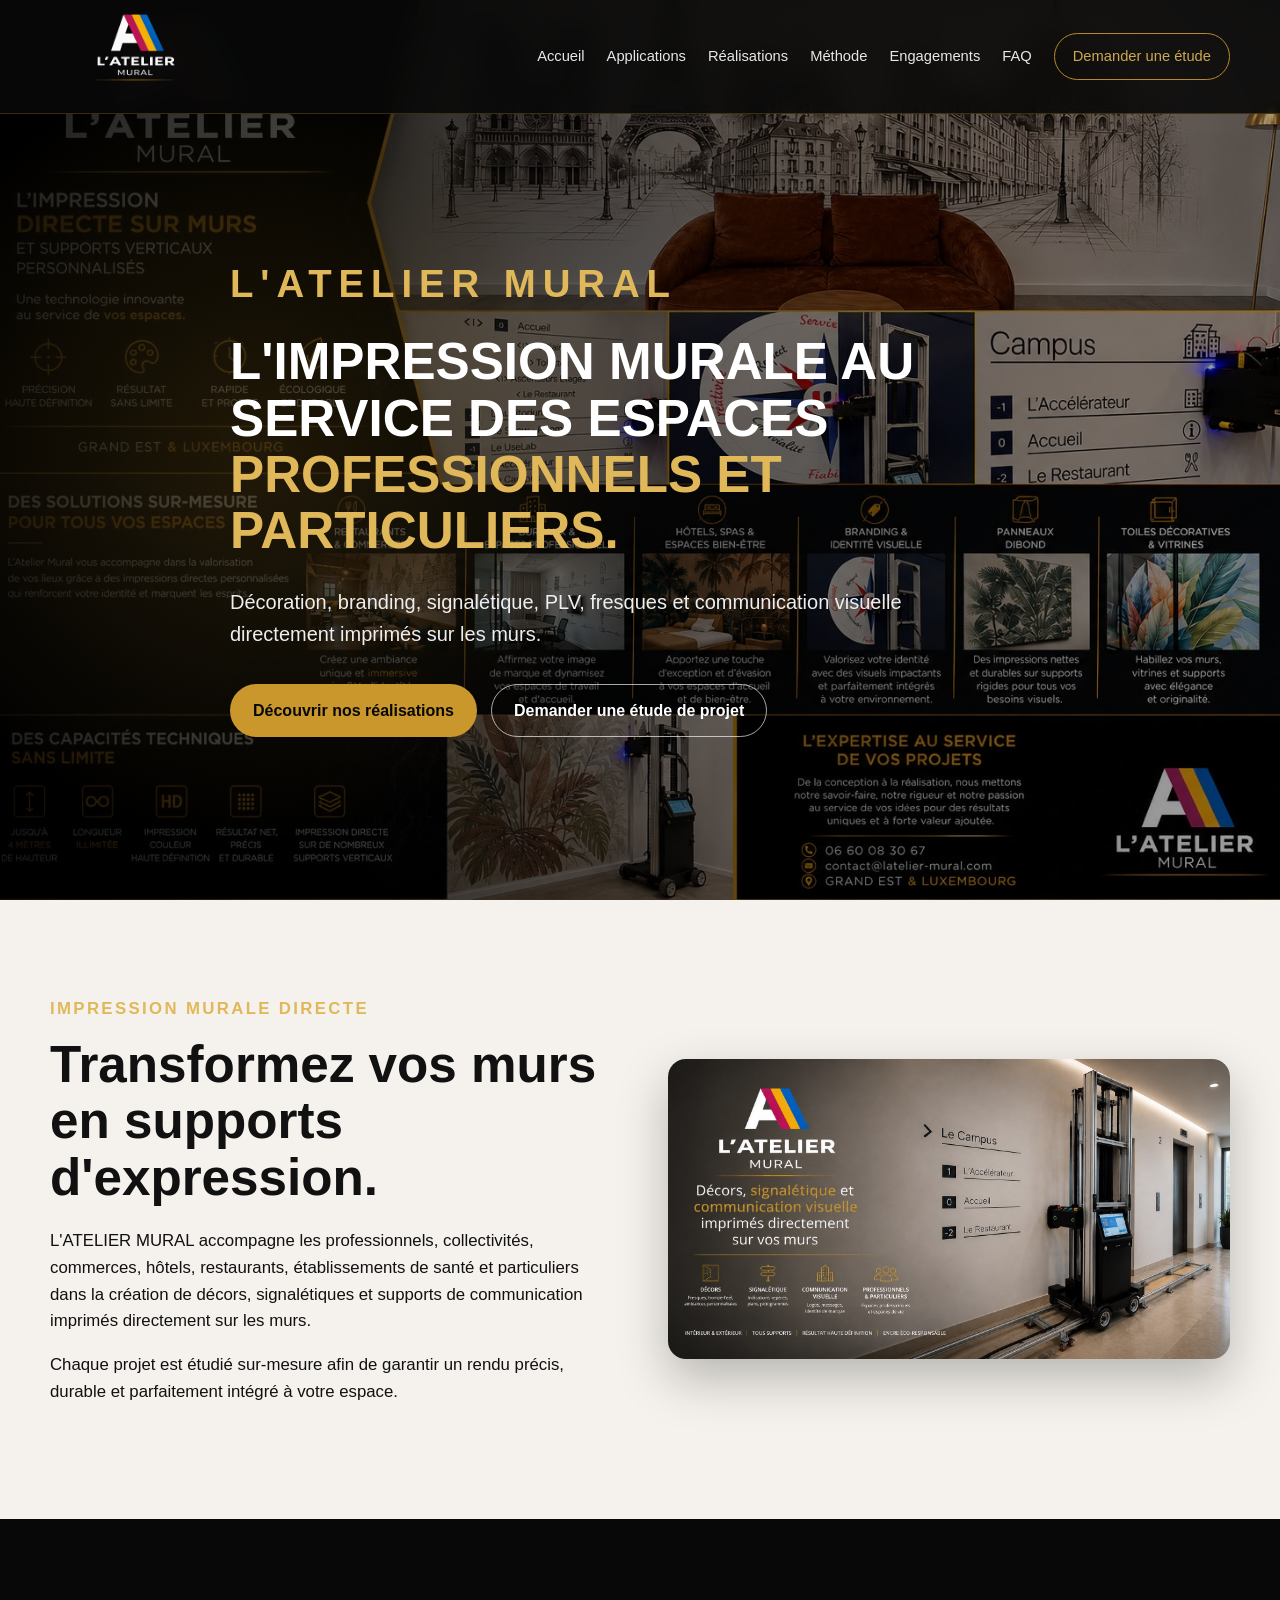
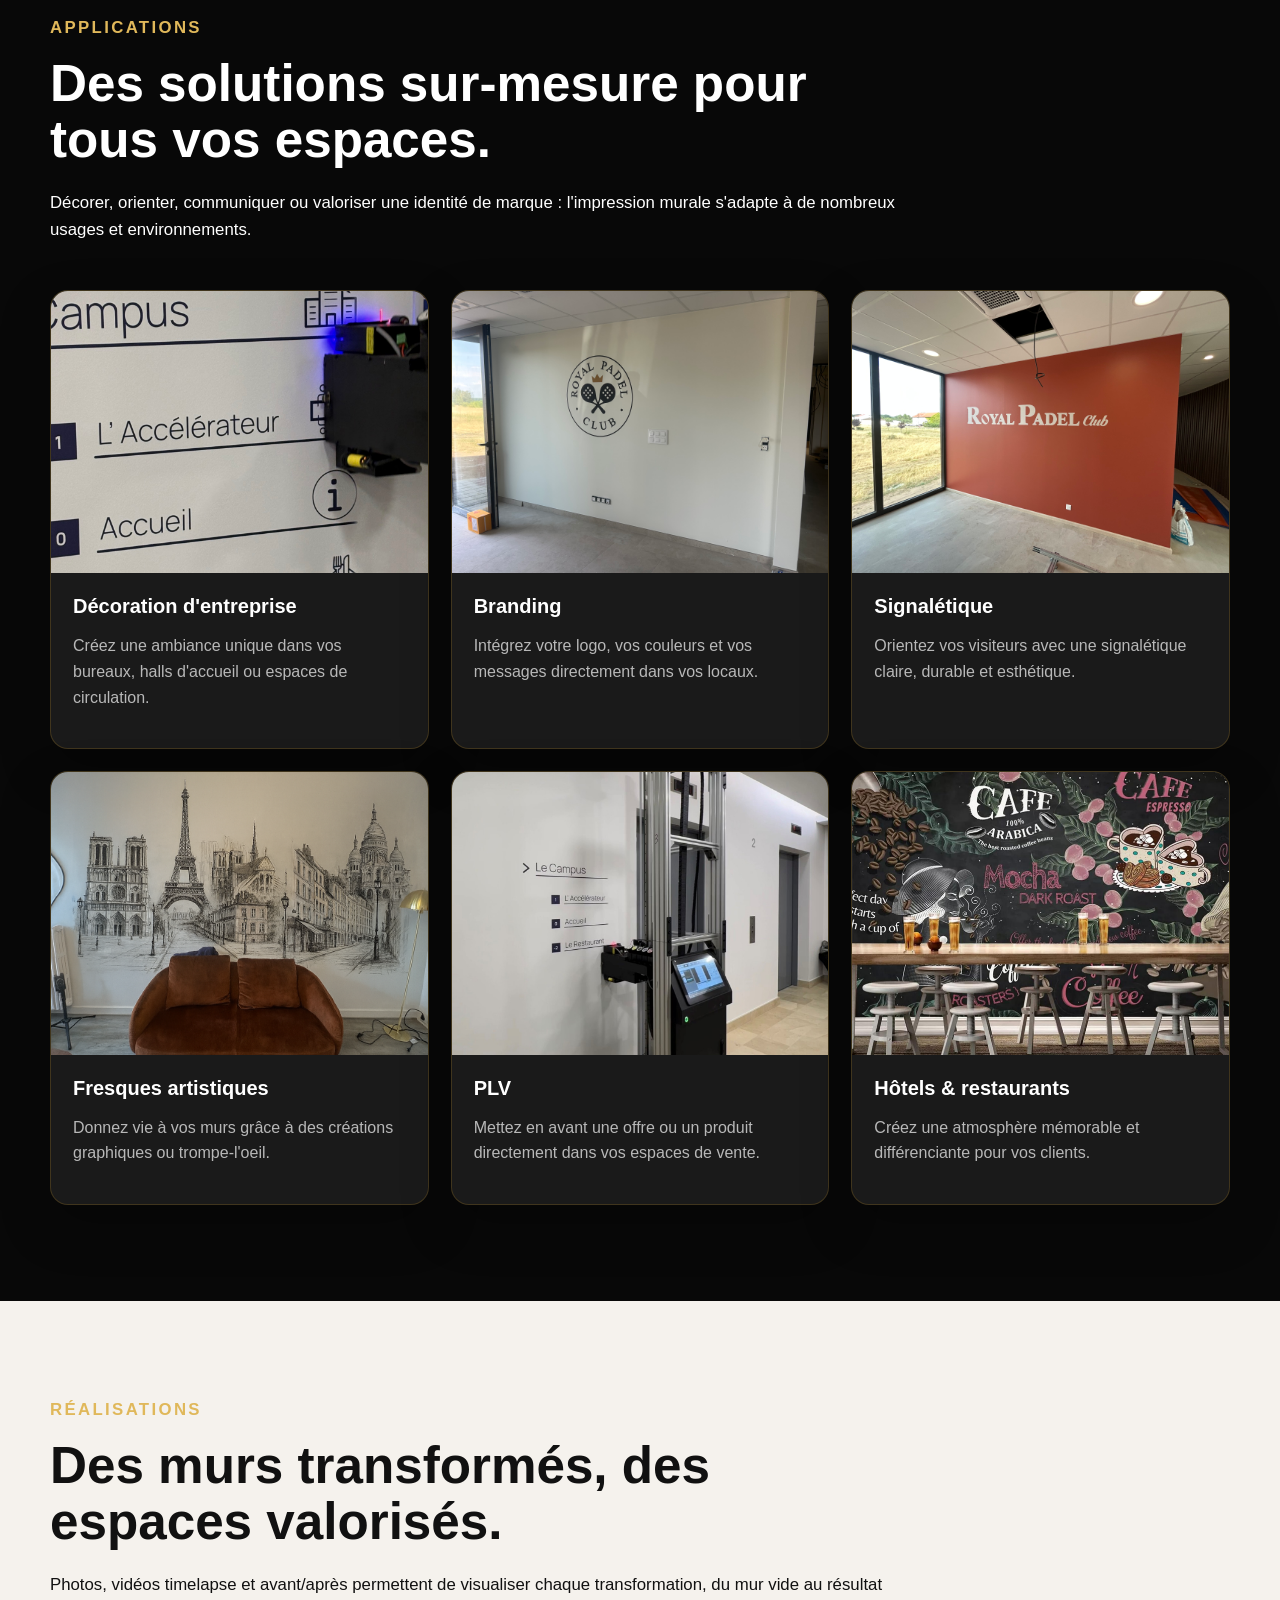
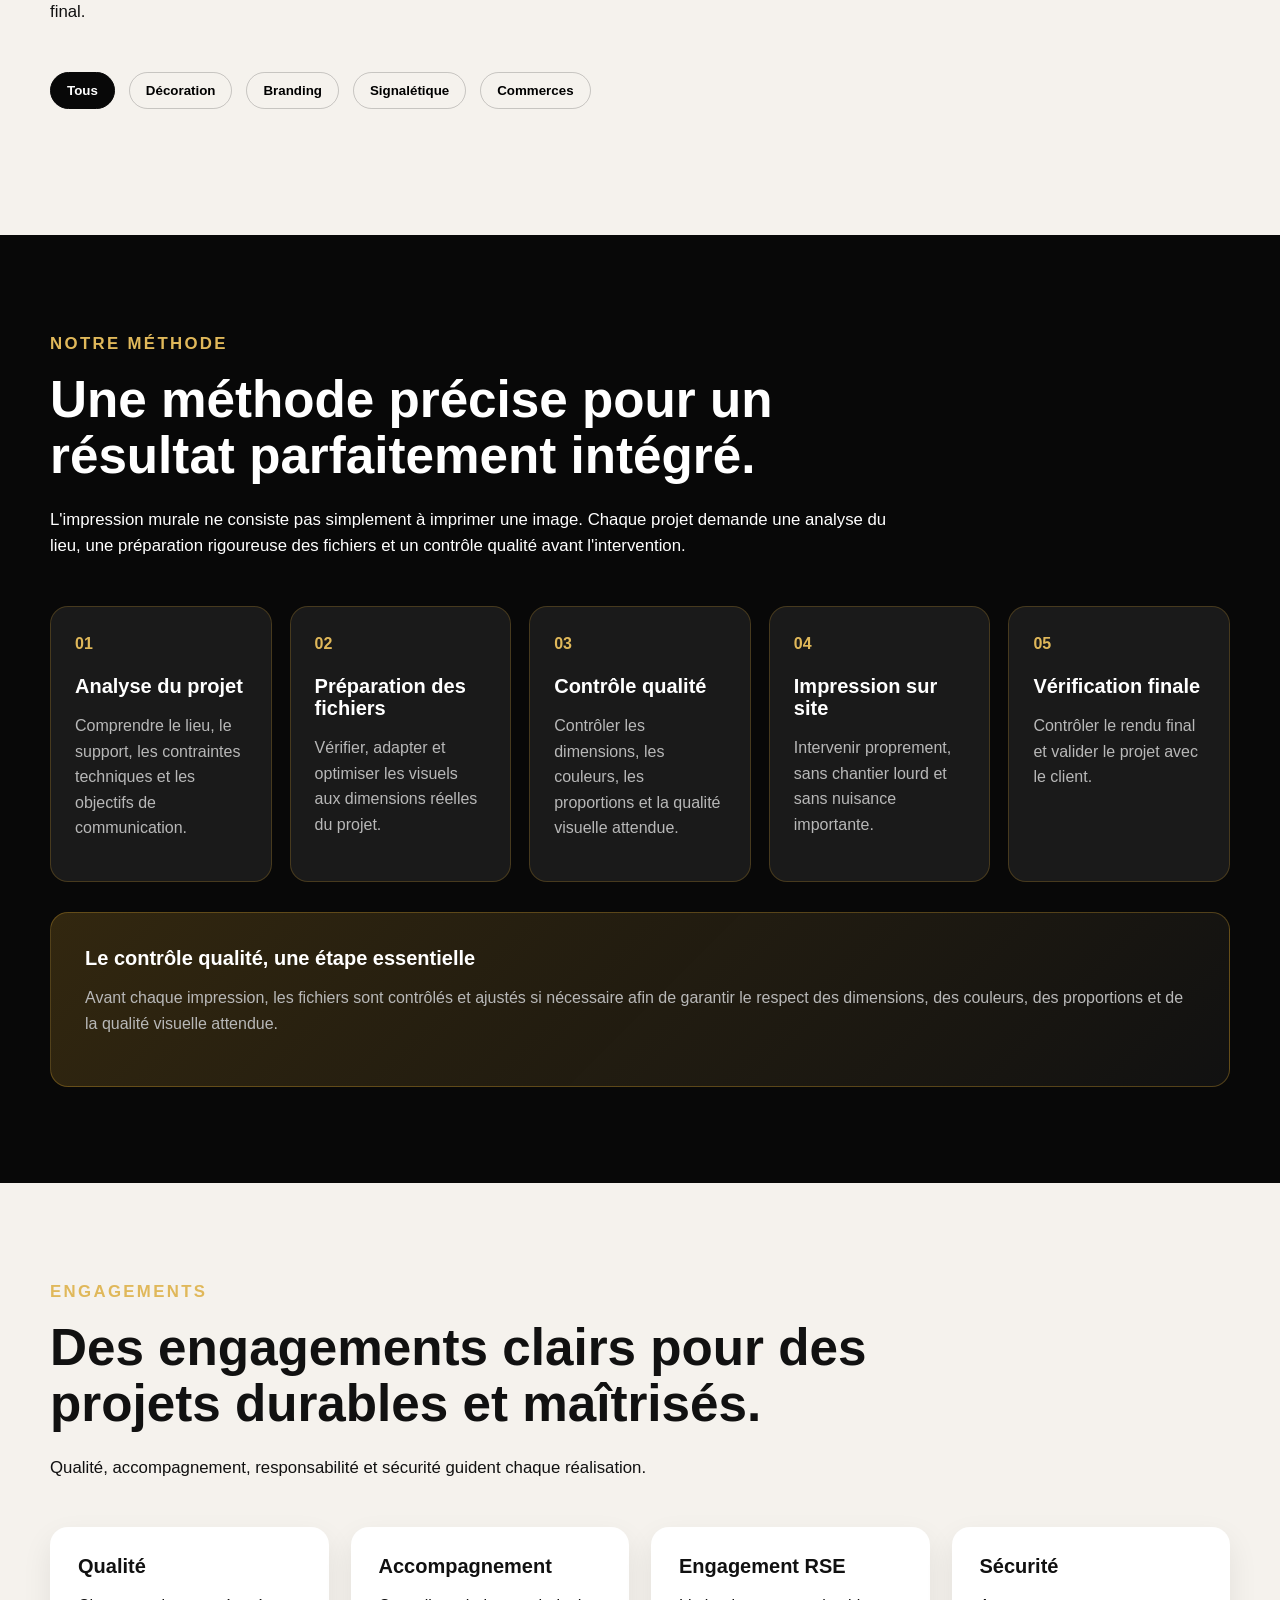
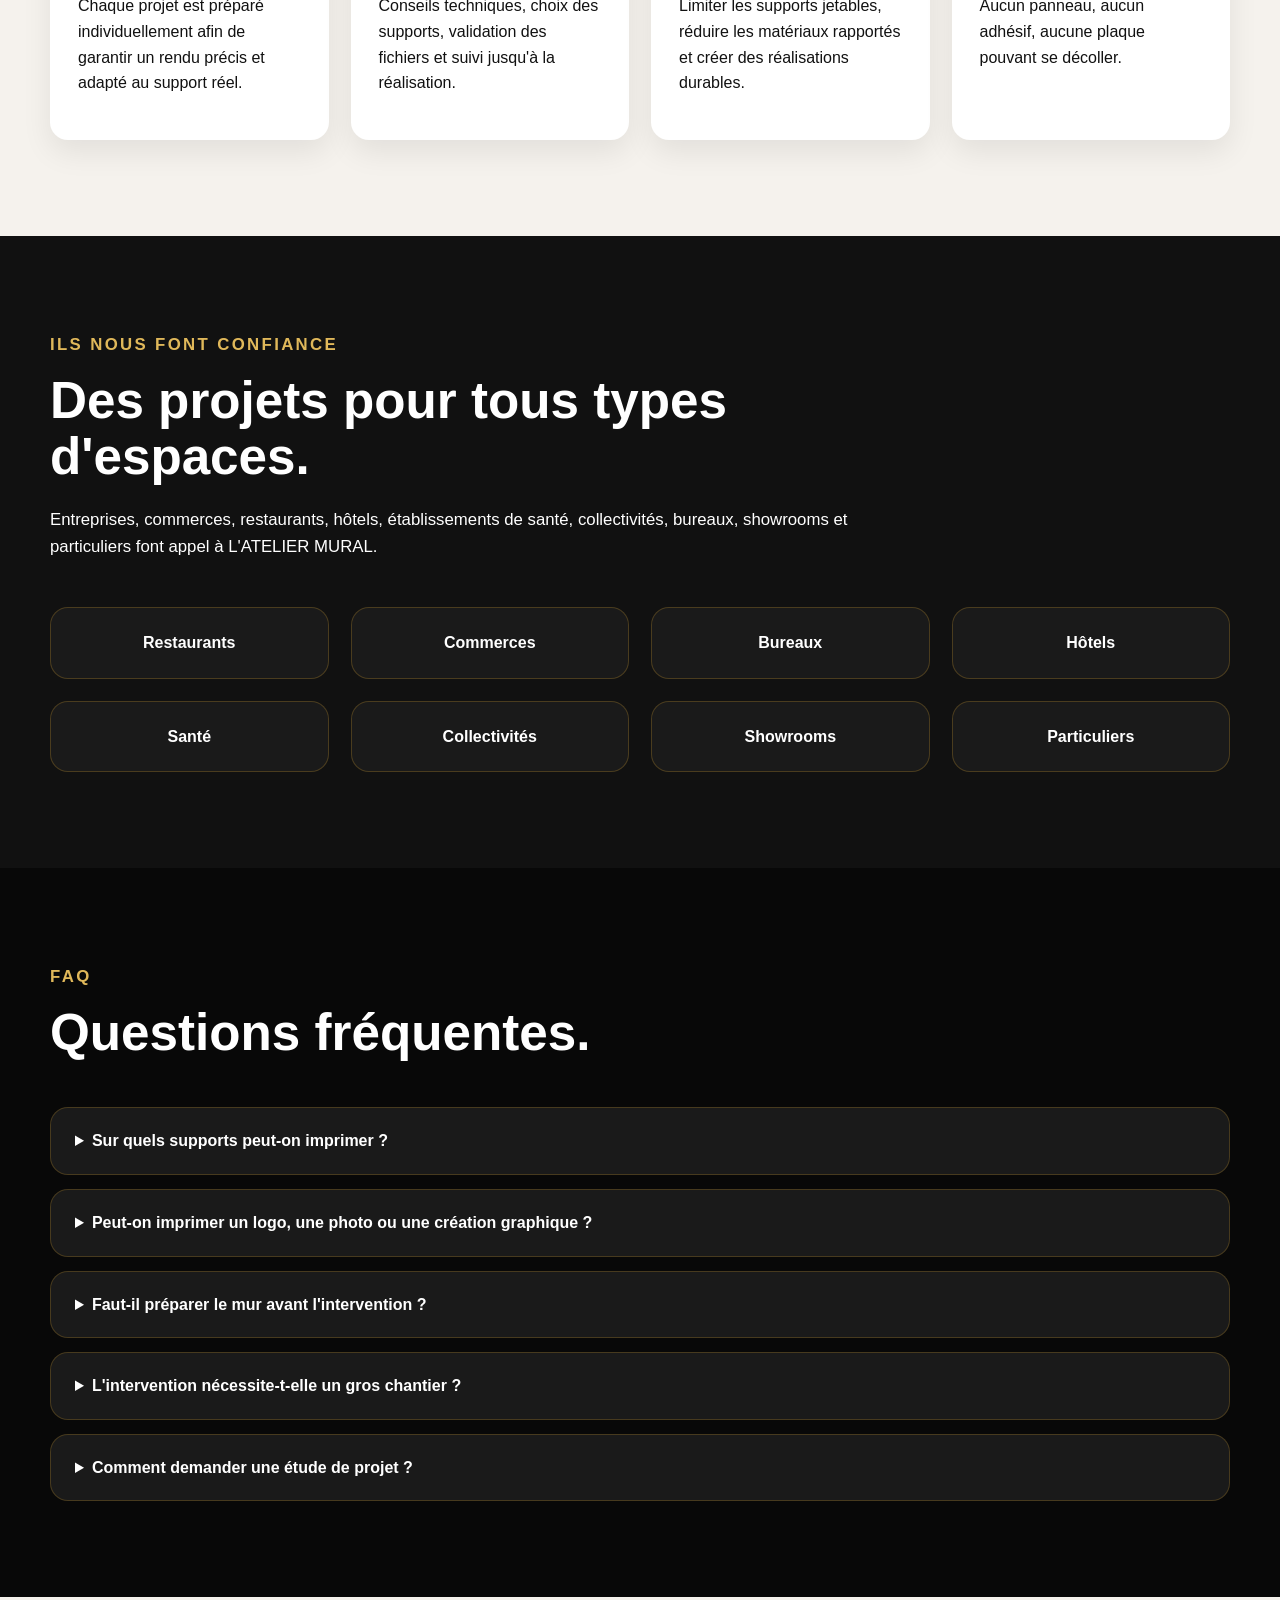
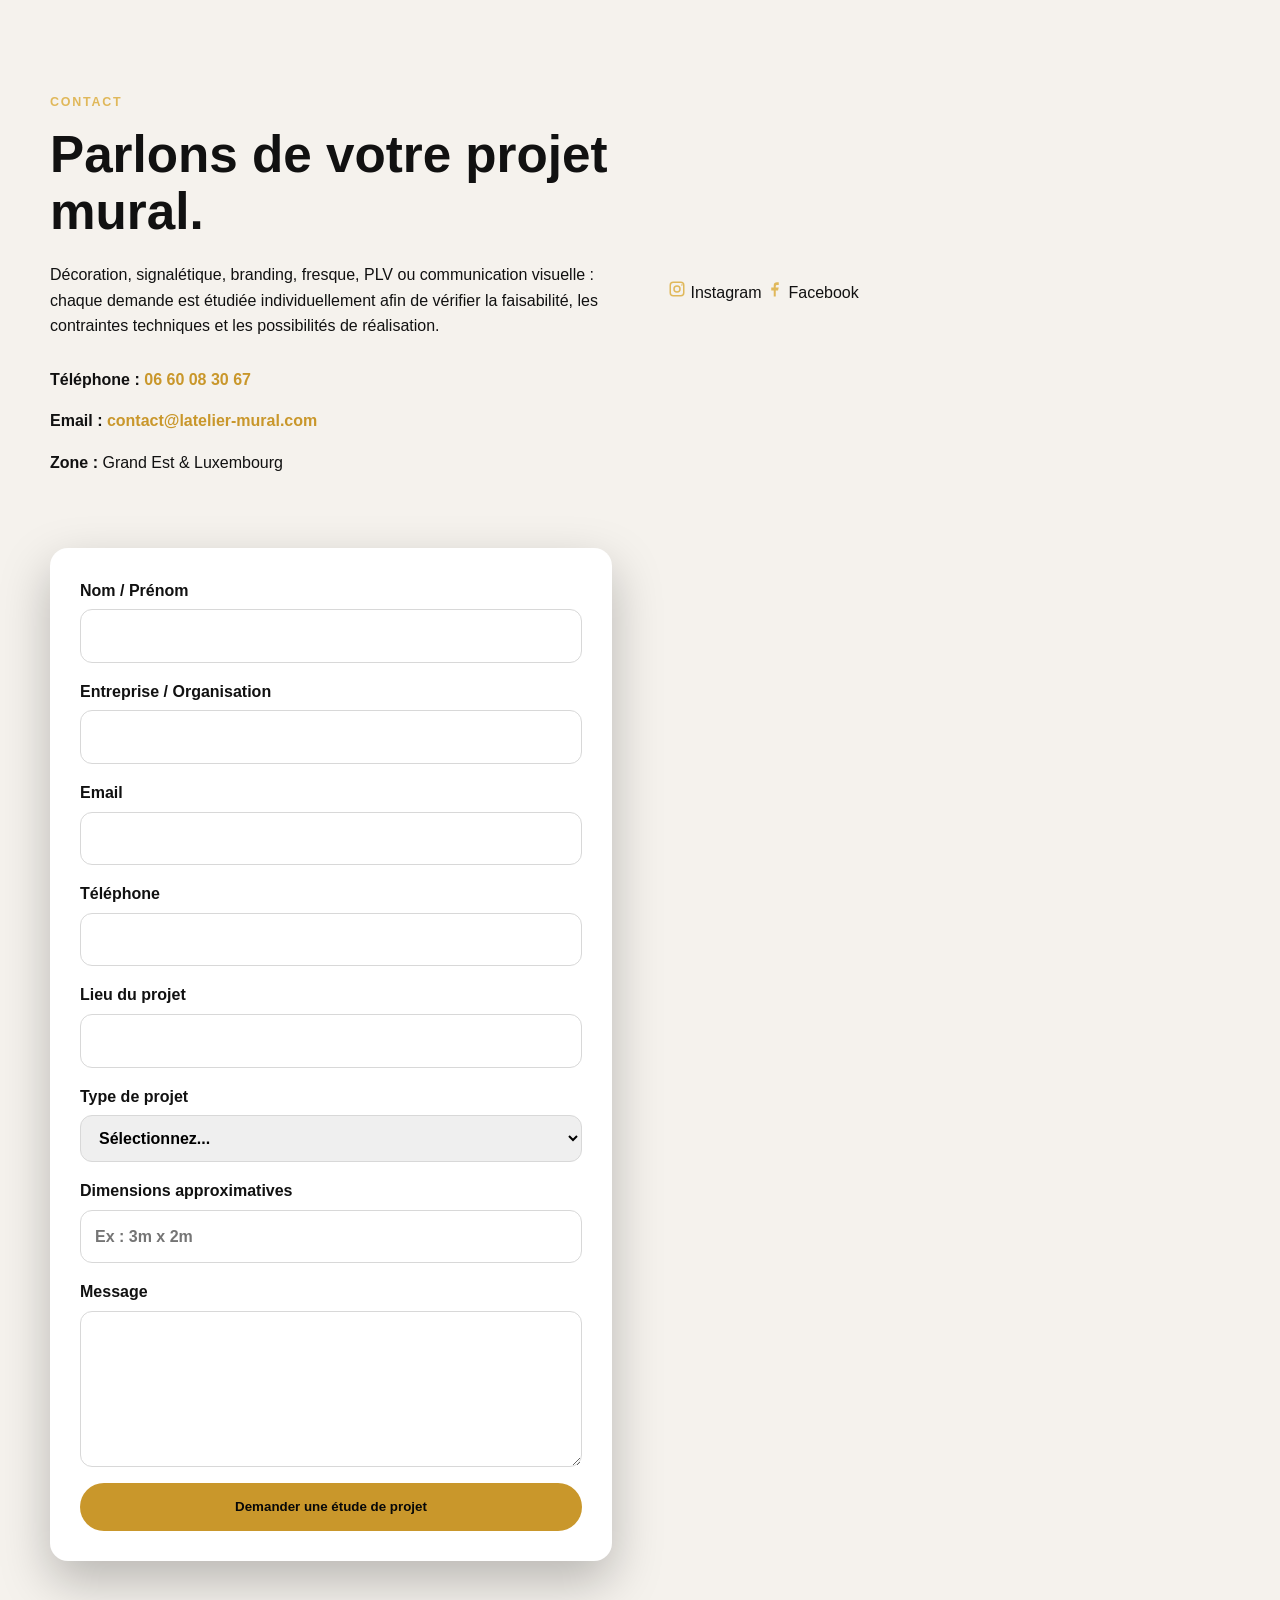
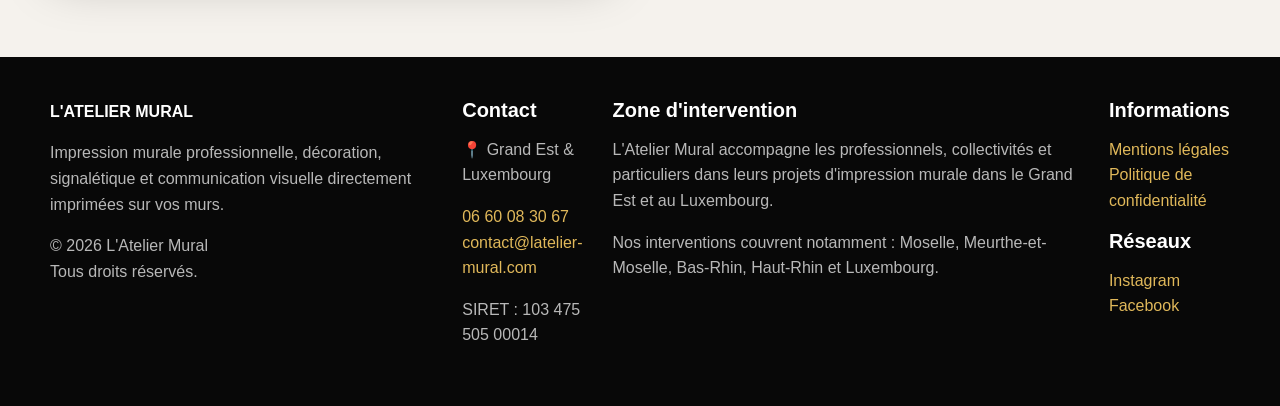
<file: index.html>
<!DOCTYPE html>
<html lang="fr">
<head>
  <meta charset="UTF-8" />
  <meta name="viewport" content="width=device-width, initial-scale=1.0" />

  <title>L'Atelier Mural - Impression murale professionnelle</title>

  <meta
    name="description"
    content="L'Atelier Mural réalise des décors, signalétiques, fresques, PLV et communications visuelles imprimés directement sur les murs."
  />

  <link rel="stylesheet" href="style.css" />
</head>

<body>
  <header class="site-header">
    <div class="container header-inner">
      <a href="#accueil" class="logo">
        <img src="assets/images/logo.png" alt="Logo L'Atelier Mural" />
      </a>

      <button class="menu-toggle" aria-label="Ouvrir le menu">
        ☰
      </button>

      <nav class="main-nav">
        <a href="#accueil">Accueil</a>
        <a href="#applications">Applications</a>
        <a href="#realisations">Réalisations</a>
        <a href="#methode">Méthode</a>
        <a href="#engagements">Engagements</a>
        <a href="#faq">FAQ</a>
        <a href="#contact" class="nav-cta">Demander une étude</a>
      </nav>
    </div>
  </header>

  <main>
    <!-- ========================================
         HERO
    ======================================== -->
    <section id="accueil" class="hero">
      <div class="hero-overlay"></div>

      <div class="container hero-content">
        <p class="brand-name">L'ATELIER MURAL</p>

        <h1>
          L'impression murale au service des espaces
          <span>professionnels et particuliers.</span>
        </h1>

        <p class="hero-text">
          Décoration, branding, signalétique, PLV, fresques et communication visuelle
          directement imprimés sur les murs.
        </p>

        <div class="hero-actions">
          <a href="#realisations" class="btn btn-primary">Découvrir nos réalisations</a>
          <a href="#contact" class="btn btn-secondary">Demander une étude de projet</a>
        </div>
      </div>
    </section>

    <!-- ========================================
         INTRODUCTION
    ======================================== -->
    <section class="section intro-section">
      <div class="container two-columns">
        <div>
          <p class="section-kicker">Impression murale directe</p>

          <h2>Transformez vos murs en supports d'expression.</h2>

          <p>
            L'ATELIER MURAL accompagne les professionnels, collectivités, commerces,
            hôtels, restaurants, établissements de santé et particuliers dans la création
            de décors, signalétiques et supports de communication imprimés directement
            sur les murs.
          </p>

          <p>
            Chaque projet est étudié sur-mesure afin de garantir un rendu précis,
            durable et parfaitement intégré à votre espace.
          </p>
        </div>

        <div class="image-card">
          <img src="assets/images/intro.jpg" alt="Exemple d'impression murale" />
        </div>
      </div>
    </section>

    <!-- ========================================
         APPLICATIONS
    ======================================== -->
    <section id="applications" class="section dark-section">
      <div class="container">
        <div class="section-heading">
          <p class="section-kicker">Applications</p>

          <h2>Des solutions sur-mesure pour tous vos espaces.</h2>

          <p>
            Décorer, orienter, communiquer ou valoriser une identité de marque :
            l'impression murale s'adapte à de nombreux usages et environnements.
          </p>
        </div>

        <div class="cards-grid applications-grid">
          <article class="card">
            <img src="assets/images/application-decoration.jpg" alt="Décoration d'entreprise" />
            <div class="card-content">
              <h3>Décoration d'entreprise</h3>
              <p>Créez une ambiance unique dans vos bureaux, halls d'accueil ou espaces de circulation.</p>
            </div>
          </article>

          <article class="card">
            <img src="assets/images/application-branding.jpg" alt="Branding mural" />
            <div class="card-content">
              <h3>Branding</h3>
              <p>Intégrez votre logo, vos couleurs et vos messages directement dans vos locaux.</p>
            </div>
          </article>

          <article class="card">
            <img src="assets/images/application-signaletique.jpg" alt="Signalétique murale" />
            <div class="card-content">
              <h3>Signalétique</h3>
              <p>Orientez vos visiteurs avec une signalétique claire, durable et esthétique.</p>
            </div>
          </article>

          <article class="card">
            <img src="assets/images/application-fresque.jpg" alt="Fresque artistique" />
            <div class="card-content">
              <h3>Fresques artistiques</h3>
              <p>Donnez vie à vos murs grâce à des créations graphiques ou trompe-l'oeil.</p>
            </div>
          </article>

          <article class="card">
            <img src="assets/images/application-plv.jpg" alt="PLV murale" />
            <div class="card-content">
              <h3>PLV</h3>
              <p>Mettez en avant une offre ou un produit directement dans vos espaces de vente.</p>
            </div>
          </article>

          <article class="card">
            <img src="assets/images/application-resto.jpg" alt="Décor mural pour restaurant" />
            <div class="card-content">
              <h3>Hôtels & restaurants</h3>
              <p>Créez une atmosphère mémorable et différenciante pour vos clients.</p>
            </div>
          </article>
        </div>
      </div>
    </section>

    <!-- ========================================
         RÉALISATIONS
    ======================================== -->
    <section id="realisations" class="section">
      <div class="container">
        <div class="section-heading">
          <p class="section-kicker">Réalisations</p>

          <h2>Des murs transformés, des espaces valorisés.</h2>

          <p>
            Photos, vidéos timelapse et avant/après permettent de visualiser chaque
            transformation, du mur vide au résultat final.
          </p>
        </div>

        <div class="filters">
          <button class="filter-btn active" data-filter="all">Tous</button>
          <button class="filter-btn" data-filter="decoration">Décoration</button>
          <button class="filter-btn" data-filter="branding">Branding</button>
          <button class="filter-btn" data-filter="signaletique">Signalétique</button>
          <button class="filter-btn" data-filter="commerce">Commerces</button>
        </div>

        <div class="gallery-grid" id="gallery">
          <!-- Les réalisations sont chargées automatiquement depuis data.js -->
        </div>
      </div>
    </section>

    <!-- ========================================
         MÉTHODE
    ======================================== -->
    <section id="methode" class="section dark-section">
      <div class="container">
        <div class="section-heading">
          <p class="section-kicker">Notre méthode</p>

          <h2>Une méthode précise pour un résultat parfaitement intégré.</h2>

          <p>
            L'impression murale ne consiste pas simplement à imprimer une image.
            Chaque projet demande une analyse du lieu, une préparation rigoureuse
            des fichiers et un contrôle qualité avant l'intervention.
          </p>
        </div>

        <div class="steps">
          <article class="step">
            <span>01</span>
            <h3>Analyse du projet</h3>
            <p>Comprendre le lieu, le support, les contraintes techniques et les objectifs de communication.</p>
          </article>

          <article class="step">
            <span>02</span>
            <h3>Préparation des fichiers</h3>
            <p>Vérifier, adapter et optimiser les visuels aux dimensions réelles du projet.</p>
          </article>

          <article class="step">
            <span>03</span>
            <h3>Contrôle qualité</h3>
            <p>Contrôler les dimensions, les couleurs, les proportions et la qualité visuelle attendue.</p>
          </article>

          <article class="step">
            <span>04</span>
            <h3>Impression sur site</h3>
            <p>Intervenir proprement, sans chantier lourd et sans nuisance importante.</p>
          </article>

          <article class="step">
            <span>05</span>
            <h3>Vérification finale</h3>
            <p>Contrôler le rendu final et valider le projet avec le client.</p>
          </article>
        </div>

        <div class="quality-box">
          <h3>Le contrôle qualité, une étape essentielle</h3>
          <p>
            Avant chaque impression, les fichiers sont contrôlés et ajustés si nécessaire
            afin de garantir le respect des dimensions, des couleurs, des proportions
            et de la qualité visuelle attendue.
          </p>
        </div>
      </div>
    </section>

    <!-- ========================================
         ENGAGEMENTS
    ======================================== -->
    <section id="engagements" class="section">
      <div class="container">
        <div class="section-heading">
          <p class="section-kicker">Engagements</p>

          <h2>Des engagements clairs pour des projets durables et maîtrisés.</h2>

          <p>
            Qualité, accompagnement, responsabilité et sécurité guident chaque réalisation.
          </p>
        </div>

        <div class="commitments-grid">
          <article>
            <h3>Qualité</h3>
            <p>Chaque projet est préparé individuellement afin de garantir un rendu précis et adapté au support réel.</p>
          </article>

          <article>
            <h3>Accompagnement</h3>
            <p>Conseils techniques, choix des supports, validation des fichiers et suivi jusqu'à la réalisation.</p>
          </article>

          <article>
            <h3>Engagement RSE</h3>
            <p>Limiter les supports jetables, réduire les matériaux rapportés et créer des réalisations durables.</p>
          </article>

          <article>
            <h3>Sécurité</h3>
            <p>Aucun panneau, aucun adhésif, aucune plaque pouvant se décoller.</p>
          </article>
        </div>
      </div>
    </section>

    <!-- ========================================
         CONFIANCE
    ======================================== -->
    <section class="section trust-section">
      <div class="container">
        <div class="section-heading">
          <p class="section-kicker">Ils nous font confiance</p>

          <h2>Des projets pour tous types d'espaces.</h2>

          <p>
            Entreprises, commerces, restaurants, hôtels, établissements de santé,
            collectivités, bureaux, showrooms et particuliers font appel à L'ATELIER MURAL.
          </p>
        </div>

        <div class="trust-grid">
          <span>Restaurants</span>
          <span>Commerces</span>
          <span>Bureaux</span>
          <span>Hôtels</span>
          <span>Santé</span>
          <span>Collectivités</span>
          <span>Showrooms</span>
          <span>Particuliers</span>
        </div>
      </div>
    </section>

    <!-- ========================================
         FAQ
    ======================================== -->
    <section id="faq" class="section dark-section">
      <div class="container">
        <div class="section-heading">
          <p class="section-kicker">FAQ</p>

          <h2>Questions fréquentes.</h2>
        </div>

        <div class="faq-list">
          <details>
            <summary>Sur quels supports peut-on imprimer ?</summary>
            <p>
              L'impression murale peut être réalisée sur de nombreux supports verticaux,
              selon leur état, leur texture et leur préparation.
            </p>
          </details>

          <details>
            <summary>Peut-on imprimer un logo, une photo ou une création graphique ?</summary>
            <p>
              Oui, à condition que le fichier soit suffisamment qualitatif et adapté
              aux dimensions souhaitées.
            </p>
          </details>

          <details>
            <summary>Faut-il préparer le mur avant l'intervention ?</summary>
            <p>
              Le support doit être propre, sain et adapté à l'impression. Les besoins
              de préparation sont définis lors de l'étude du projet.
            </p>
          </details>

          <details>
            <summary>L'intervention nécessite-t-elle un gros chantier ?</summary>
            <p>
              Non. L'impression sur site est une intervention propre et maîtrisée,
              sans pose de panneau, de papier peint ou d'adhésif.
            </p>
          </details>

          <details>
            <summary>Comment demander une étude de projet ?</summary>
            <p>
              Il suffit de transmettre les dimensions approximatives, le lieu, quelques
              photos du mur ou du support, le type de visuel souhaité et vos objectifs.
            </p>
          </details>
        </div>
      </div>
    </section>

    <!-- ========================================
         CONTACT
    ======================================== -->
    <section id="contact" class="section contact-section">
      <div class="container two-columns">
        <div>
          <p class="section-kicker">Contact</p>

          <h2>Parlons de votre projet mural.</h2>

          <p>
            Décoration, signalétique, branding, fresque, PLV ou communication visuelle :
            chaque demande est étudiée individuellement afin de vérifier la faisabilité,
            les contraintes techniques et les possibilités de réalisation.
          </p>

          <div class="contact-details">
            <p><strong>Téléphone :</strong> <a href="tel:+33660083067">06 60 08 30 67</a></p>
            <p><strong>Email :</strong> <a href="mailto:contact@latelier-mural.com">contact@latelier-mural.com</a></p>
            <p><strong>Zone :</strong> Grand Est & Luxembourg</p>
          </div>
        </div>

<div class="social-links">
  <a
    href="https://www.instagram.com/latelier_mural/"
    target="_blank"
    rel="noopener noreferrer"
    aria-label="Instagram L'Atelier Mural"
    class="social-link icon-only"
  >
    <svg viewBox="0 0 24 24" aria-hidden="true" class="svg-icon">
      <path fill="currentColor" d="M7 2h10a5 5 0 0 1 5 5v10a5 5 0 0 1-5 5H7a5 5 0 0 1-5-5V7a5 5 0 0 1 5-5Zm0 2a3 3 0 0 0-3 3v10a3 3 0 0 0 3 3h10a3 3 0 0 0 3-3V7a3 3 0 0 0-3-3H7Zm11.5 1.5a1 1 0 1 1 0 2a1 1 0 0 1 0-2ZM12 7a5 5 0 1 1 0 10a5 5 0 0 1 0-10Zm0 2a3 3 0 1 0 0 6a3 3 0 0 0 0-6Z"/>
    </svg>
    <span>Instagram</span>
  </a>

  <a
    href="https://www.facebook.com/profile.php?id=61589368406962"
    target="_blank"
    rel="noopener noreferrer"
    aria-label="Facebook L'Atelier Mural"
    class="social-link icon-only"
  >
    <svg viewBox="0 0 24 24" aria-hidden="true" class="svg-icon">
      <path fill="currentColor" d="M13 22v-8h3l1-4h-4V8.5c0-1.2.4-2 2.1-2H17V3.1c-.3 0-1.3-.1-2.5-.1c-2.5 0-4.2 1.5-4.2 4.4V10H7v4h3.3v8H13Z"/>
    </svg>
    <span>Facebook</span>
  </a>
</div>

        <!-- ============================================================
             FORMULAIRE FORMSPREE
             Remplace XXXXXXXX par ton identifiant Formspree
        ============================================================ -->
        <form
          class="contact-form"
          action="https://formspree.io/f/mdarrwwg"
          method="POST"
        >
          <!-- Champs cachés pour Formspree -->
          <input type="hidden" name="_subject" value="Nouvelle demande d'étude de projet" />
          <input type="hidden" name="_next" value="https://lateliermural.github.io/latelier-mural.com/merci.html" />
          <input type="text" name="_gotcha" style="display:none" />

          <label>
            Nom / Prénom
            <input type="text" name="name" required />
          </label>

          <label>
            Entreprise / Organisation
            <input type="text" name="company" />
          </label>

          <label>
            Email
            <input type="email" name="email" required />
          </label>

          <label>
            Téléphone
            <input type="tel" name="phone" />
          </label>

          <label>
            Lieu du projet
            <input type="text" name="location" />
          </label>

          <label>
            Type de projet
            <select name="project_type">
              <option value="">Sélectionnez...</option>
              <option>Décoration murale</option>
              <option>Branding</option>
              <option>Signalétique</option>
              <option>Fresque artistique</option>
              <option>PLV</option>
              <option>Espace commercial</option>
              <option>Hôtel / restaurant</option>
              <option>Bureau / showroom</option>
              <option>Santé / collectivité</option>
              <option>Autre</option>
            </select>
          </label>

          <label>
            Dimensions approximatives
            <input type="text" name="dimensions" placeholder="Ex : 3m x 2m" />
          </label>

          <label>
            Message
            <textarea name="message" rows="5" required></textarea>
          </label>

          <button type="submit" class="btn btn-primary">
            Demander une étude de projet
          </button>
        </form>
      </div>
    </section>
  </main>

 <!-- ========================================
     FOOTER
======================================== -->
<footer class="site-footer">

  <div class="container footer-inner">


    <!-- IDENTITÉ -->
    <div class="footer-column">

      <strong class="footer-logo">
        L'ATELIER MURAL
      </strong>

      <p>
        Impression murale professionnelle,
        décoration, signalétique et communication
        visuelle directement imprimées sur vos murs.
      </p>

      <p>
        © 2026 L'Atelier Mural<br>
        Tous droits réservés.
      </p>

    </div>



    <!-- CONTACT -->
    <div class="footer-column">

      <h3>
        Contact
      </h3>

      <p>
        📍 Grand Est & Luxembourg
      </p>

      <p>
        <a href="tel:+33660083067">
          06 60 08 30 67
        </a>
        <br>

        <a href="mailto:contact@latelier-mural.com">
          contact@latelier-mural.com
        </a>
      </p>

      <p>
        SIRET : 103 475 505 00014
      </p>

    </div>




    <!-- ZONE SEO -->
    <div class="footer-column">

      <h3>
        Zone d'intervention
      </h3>

      <p>
        L'Atelier Mural accompagne les professionnels,
        collectivités et particuliers dans leurs projets
        d'impression murale dans le Grand Est et au Luxembourg.
      </p>

      <p>
        Nos interventions couvrent notamment :
        Moselle, Meurthe-et-Moselle, Bas-Rhin,
        Haut-Rhin et Luxembourg.
      </p>

    </div>




    <!-- INFORMATIONS -->
    <div class="footer-column">

      <h3>
        Informations
      </h3>

      <p>
        <a href="mentions-legales.html">
          Mentions légales
        </a>
        <br>

        <a href="politique-confidentialite.html">
          Politique de confidentialité
        </a>
      </p>


      <h3>
        Réseaux
      </h3>


      <p>

        <a
          href="https://www.instagram.com/latelier_mural/"
          target="_blank"
          rel="noopener noreferrer"
        >
          Instagram
        </a>

        <br>

        <a
          href="https://www.facebook.com/profile.php?id=61589368406962"
          target="_blank"
          rel="noopener noreferrer"
        >
          Facebook
        </a>

      </p>


    </div>


  </div>


</footer>
</file>
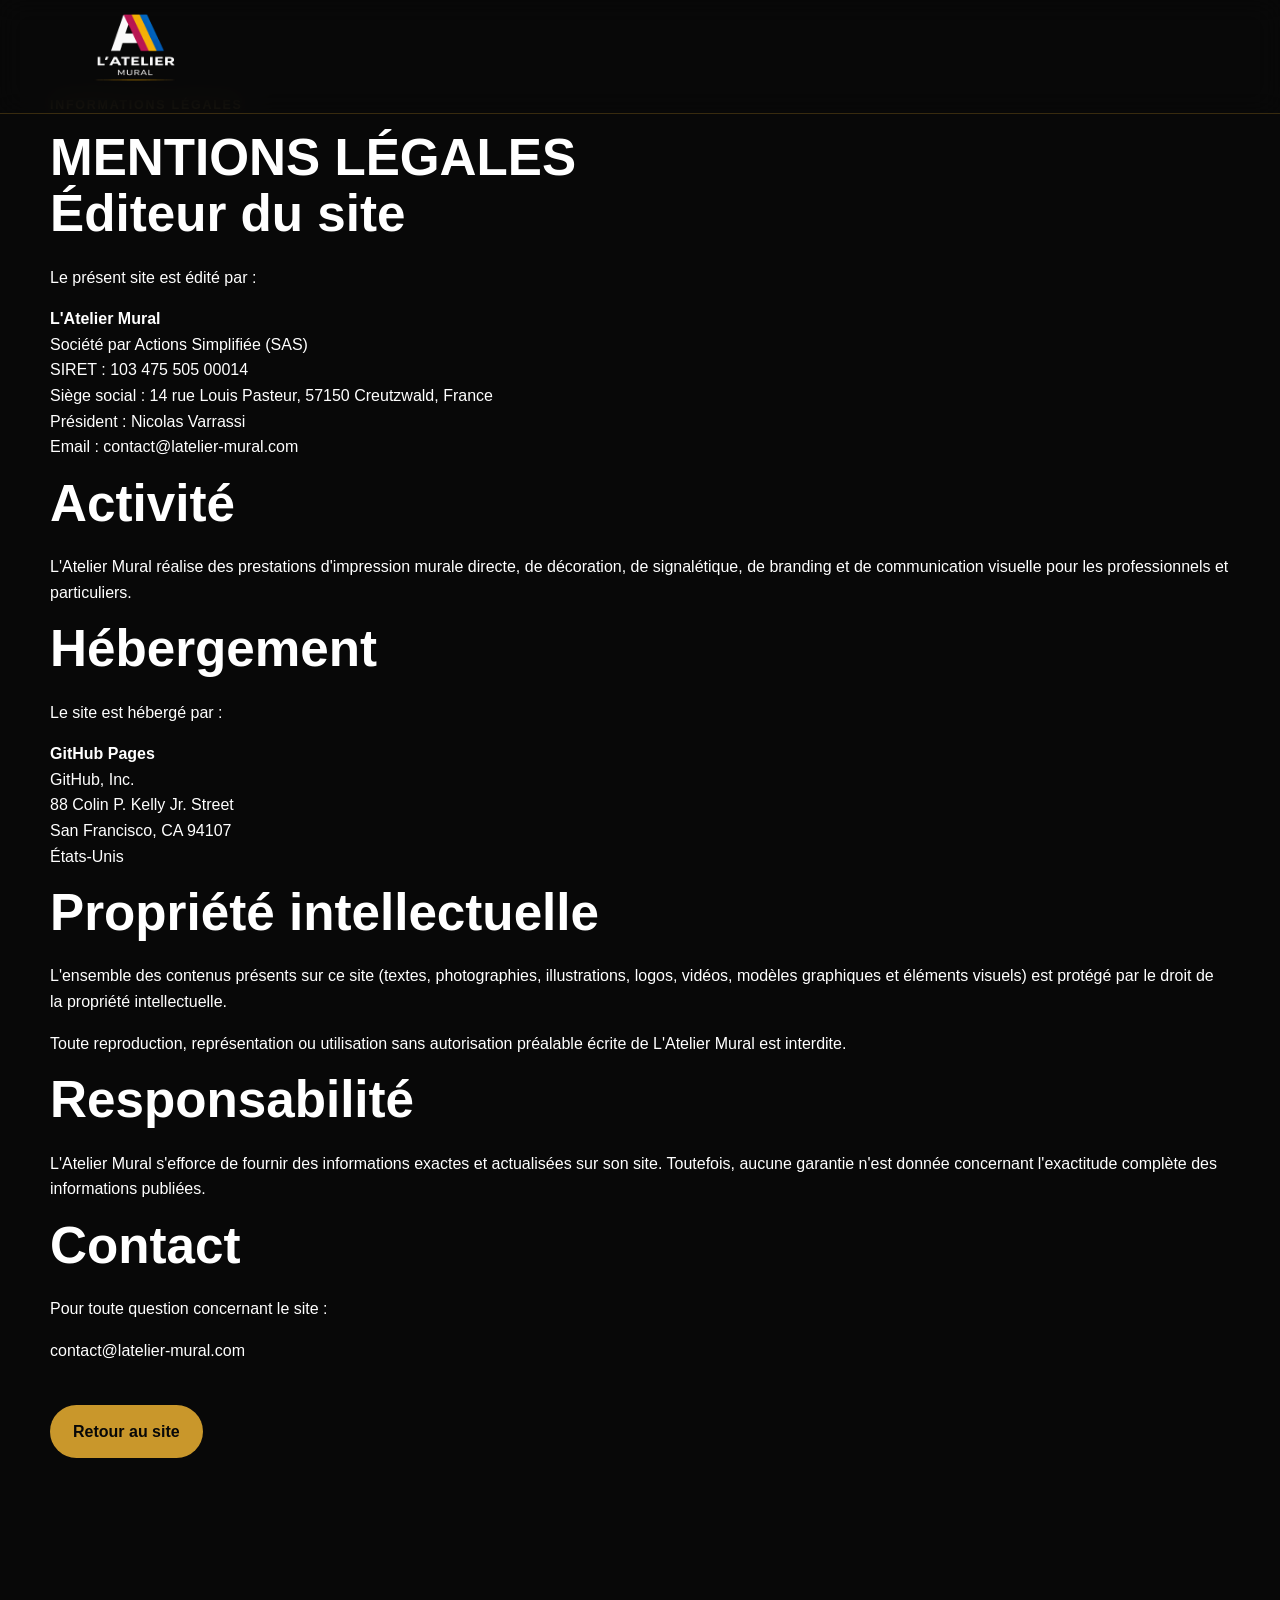
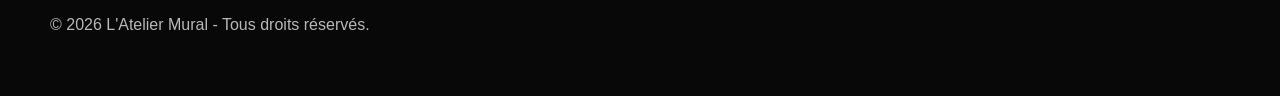
<file: mentions-legales.html>
<!DOCTYPE html>
<html lang="fr">

<head>
  <meta charset="UTF-8" />
  <meta name="viewport" content="width=device-width, initial-scale=1.0" />

  <title>Mentions légales - L'Atelier Mural</title>

  <meta
    name="description"
    content="Mentions légales de L'Atelier Mural, spécialiste de l'impression murale professionnelle."
  />

  <link rel="stylesheet" href="style.css" />
</head>

<body>

<header class="site-header">
  <div class="container header-inner">

    <a href="index.html" class="logo">
      <img src="assets/images/logo.png" alt="Logo L'Atelier Mural">
    </a>

  </div>
</header>


<main>

<section class="section dark-section">

<div class="container">

<p class="section-kicker">
Informations légales
</p>

<h1>
Mentions légales
</h1>


<h2>Éditeur du site</h2>

<p>
Le présent site est édité par :
</p>

<p>
<strong>L'Atelier Mural</strong><br>
Société par Actions Simplifiée (SAS)<br>
SIRET : 103 475 505 00014<br>
Siège social : 14 rue Louis Pasteur, 57150 Creutzwald, France<br>
Président : Nicolas Varrassi<br>
Email : contact@latelier-mural.com
</p>


<h2>Activité</h2>

<p>
L'Atelier Mural réalise des prestations d'impression murale directe,
de décoration, de signalétique, de branding et de communication visuelle
pour les professionnels et particuliers.
</p>


<h2>Hébergement</h2>

<p>
Le site est hébergé par :
</p>

<p>
<strong>GitHub Pages</strong><br>
GitHub, Inc.<br>
88 Colin P. Kelly Jr. Street<br>
San Francisco, CA 94107<br>
États-Unis
</p>


<h2>Propriété intellectuelle</h2>

<p>
L'ensemble des contenus présents sur ce site (textes, photographies,
illustrations, logos, vidéos, modèles graphiques et éléments visuels)
est protégé par le droit de la propriété intellectuelle.
</p>

<p>
Toute reproduction, représentation ou utilisation sans autorisation
préalable écrite de L'Atelier Mural est interdite.
</p>


<h2>Responsabilité</h2>

<p>
L'Atelier Mural s'efforce de fournir des informations exactes et
actualisées sur son site. Toutefois, aucune garantie n'est donnée
concernant l'exactitude complète des informations publiées.
</p>


<h2>Contact</h2>

<p>
Pour toute question concernant le site :
</p>

<p>
<a href="mailto:contact@latelier-mural.com">
contact@latelier-mural.com
</a>
</p>


<br>

<a href="index.html" class="btn btn-primary">
Retour au site
</a>


</div>

</section>

</main>


<footer class="site-footer">

<div class="container footer-inner">

<p>
© 2026 L'Atelier Mural - Tous droits réservés.
</p>

</div>

</footer>


</body>

</html>
</file>
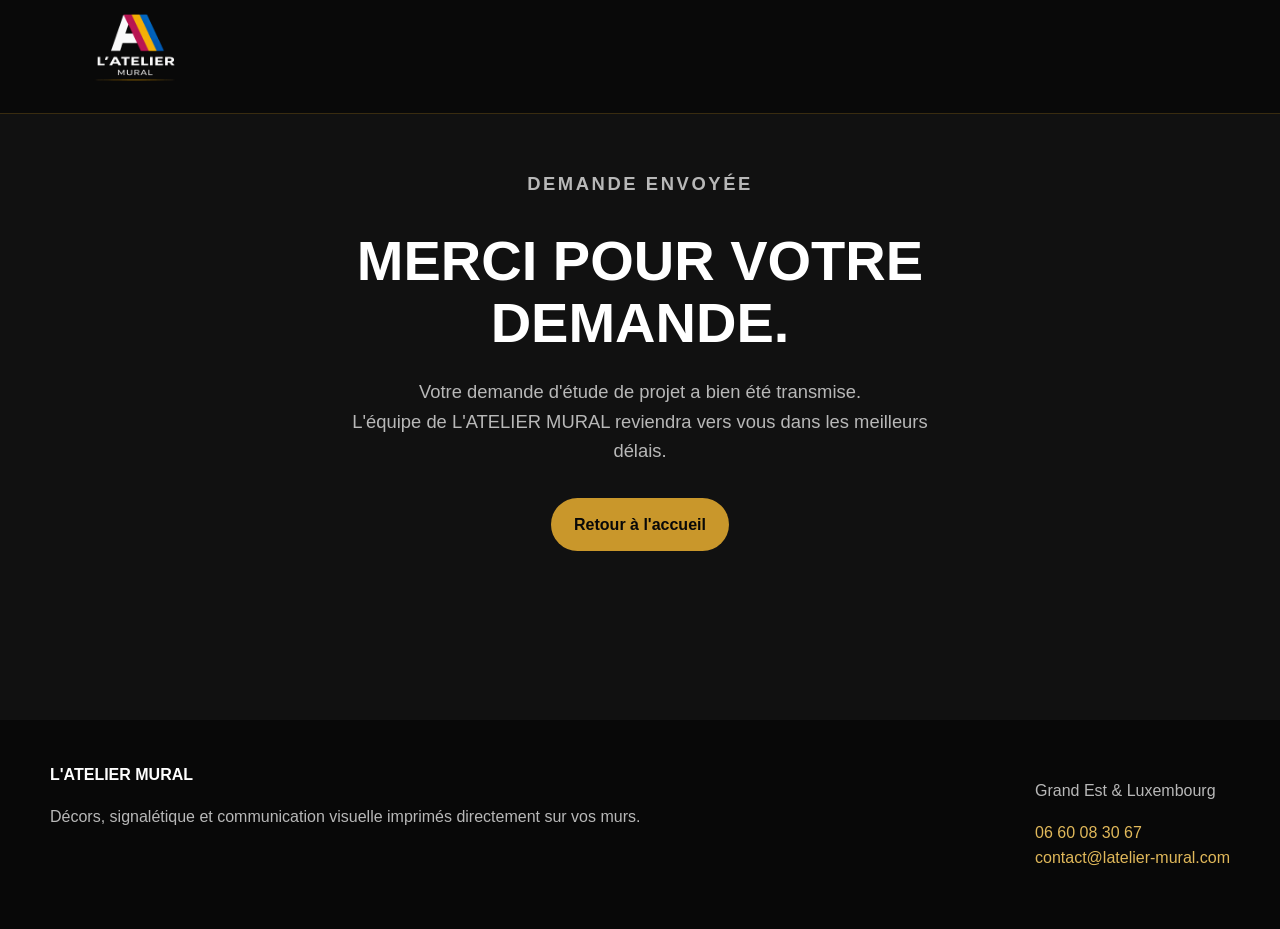
<file: merci.html>
<!DOCTYPE html>
<html lang="fr">
<head>
  <meta charset="UTF-8" />
  <meta name="viewport" content="width=device-width, initial-scale=1.0" />
  <title>Merci - L'Atelier Mural</title>
  <link rel="stylesheet" href="style.css" />
</head>

<body>
  <header class="site-header">
    <div class="container header-inner">
      <a href="index.html" class="logo">
        <img src="assets/images/logo.png" alt="Logo L'Atelier Mural" />
      </a>
    </div>
  </header>

  <main>
    <section class="section thank-you-section">
      <div class="container thank-you-content">
        <p class="section-kicker">Demande envoyée</p>

        <h1>Merci pour votre demande.</h1>

        <p>
          Votre demande d'étude de projet a bien été transmise.<br />
          L'équipe de L'ATELIER MURAL reviendra vers vous dans les meilleurs délais.
        </p>

        <a href="index.html" class="btn btn-primary">Retour à l'accueil</a>
      </div>
    </section>
  </main>

  <footer class="site-footer">
    <div class="container footer-inner">
      <div>
        <strong>L'ATELIER MURAL</strong>
        <p>Décors, signalétique et communication visuelle imprimés directement sur vos murs.</p>
      </div>

      <div>
        <p>Grand Est & Luxembourg</p>
        <p>
          <a href="tel:+33660083067">06 60 08 30 67</a><br />
          <a href="mailto:contact@latelier-mural.com">contact@latelier-mural.com</a>
        </p>
      </div>
    </div>
  </footer>
</body>
</html>
</file>
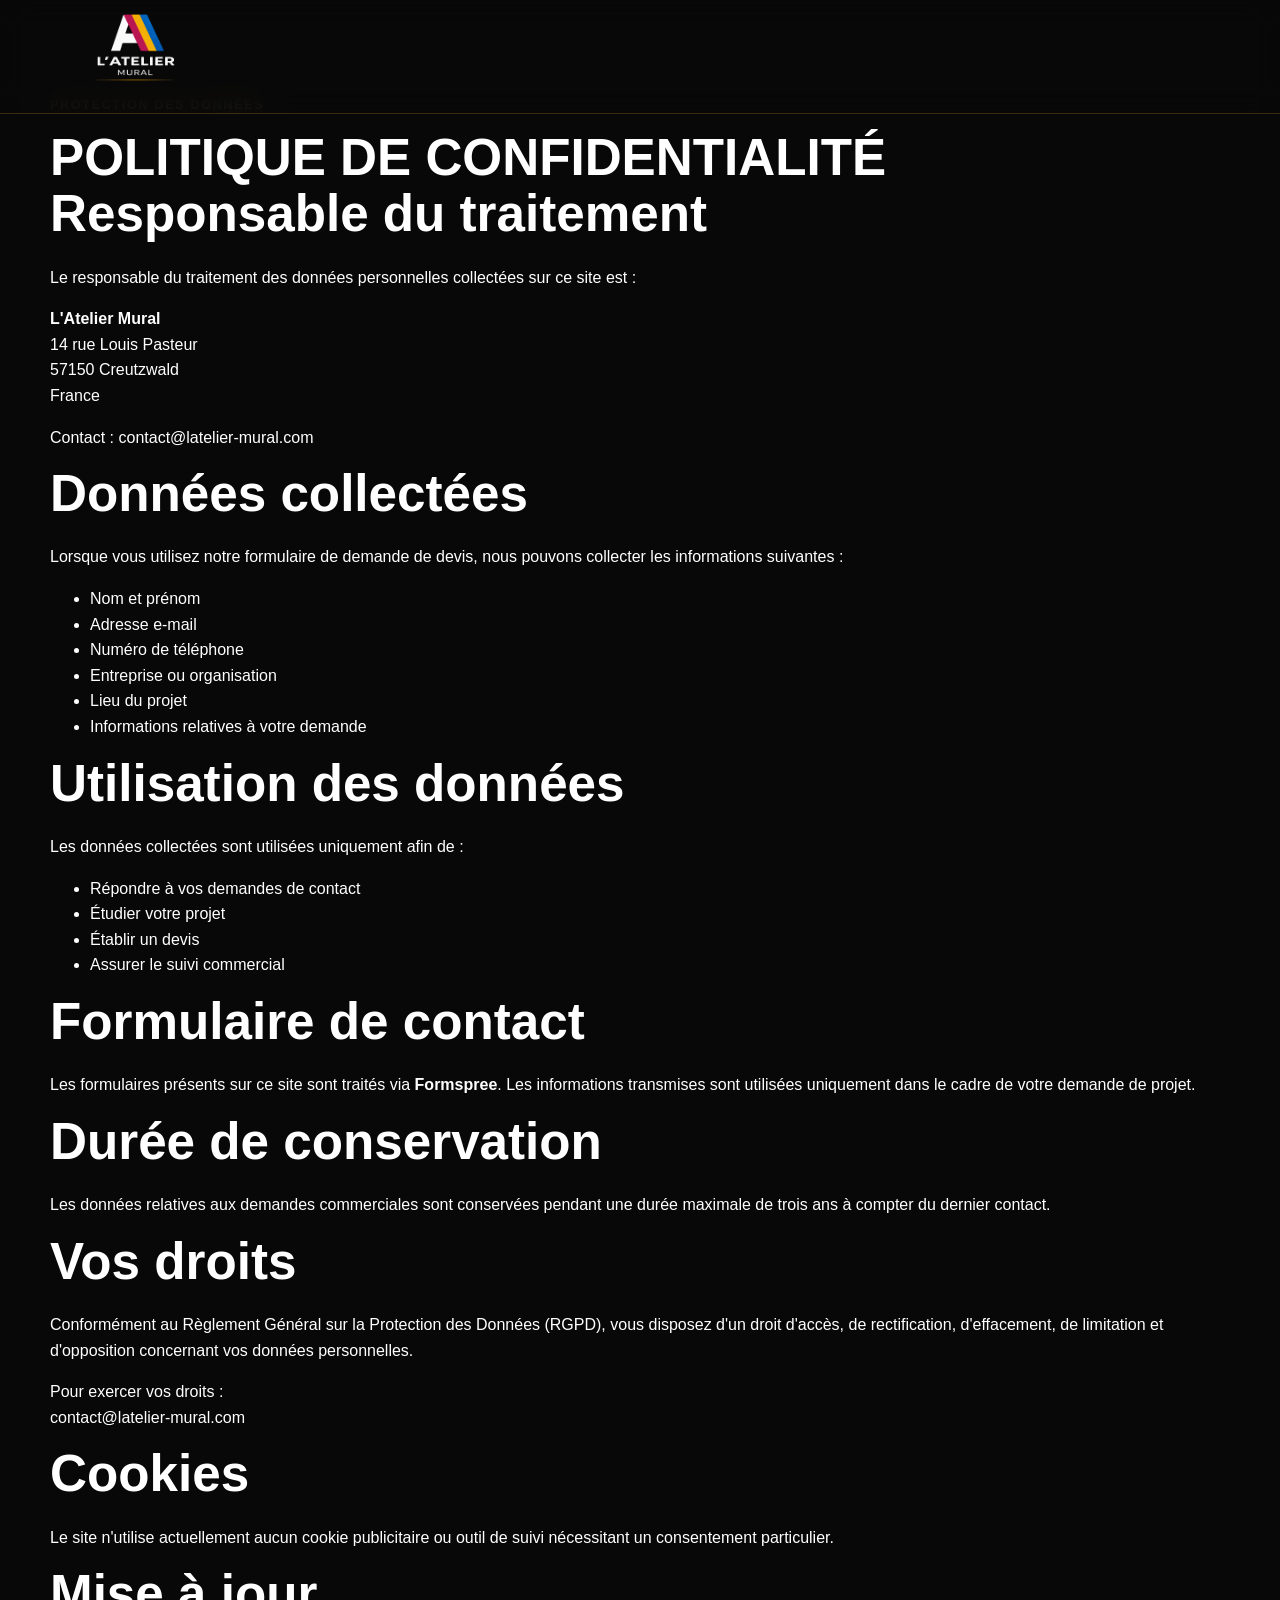
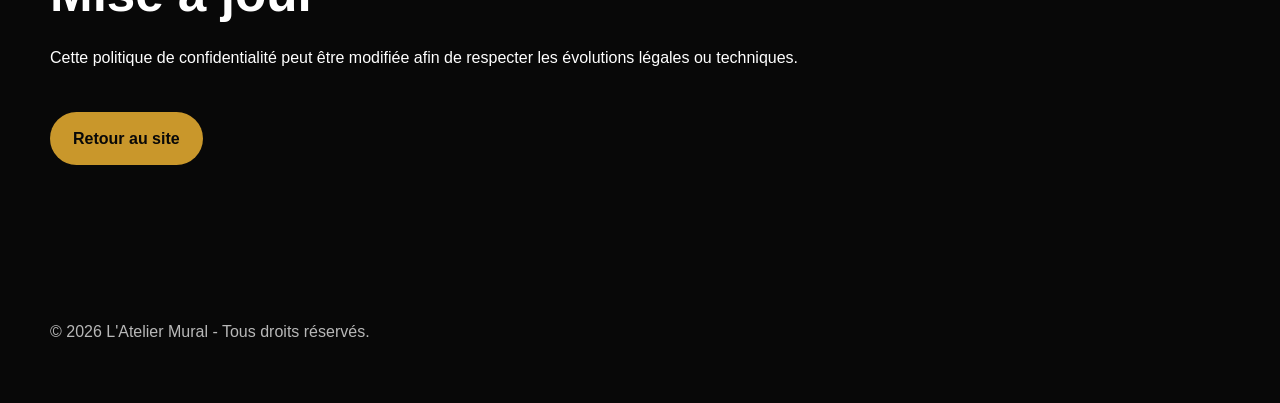
<file: politique-confidentialite.html>
<!DOCTYPE html>
<html lang="fr">

<head>

<meta charset="UTF-8" />
<meta name="viewport" content="width=device-width, initial-scale=1.0" />

<title>Politique de confidentialité - L'Atelier Mural</title>

<meta
name="description"
content="Politique de confidentialité et gestion des données personnelles de L'Atelier Mural."
/>

<link rel="stylesheet" href="style.css" />

</head>


<body>


<header class="site-header">

<div class="container header-inner">

<a href="index.html" class="logo">
<img src="assets/images/logo.png" alt="Logo L'Atelier Mural">
</a>

</div>

</header>



<main>


<section class="section dark-section">


<div class="container">


<p class="section-kicker">
Protection des données
</p>


<h1>
Politique de confidentialité
</h1>



<h2>Responsable du traitement</h2>

<p>
Le responsable du traitement des données personnelles collectées
sur ce site est :
</p>


<p>

<strong>L'Atelier Mural</strong><br>

14 rue Louis Pasteur<br>

57150 Creutzwald<br>

France

</p>


<p>
Contact :
<a href="mailto:contact@latelier-mural.com">
contact@latelier-mural.com
</a>
</p>




<h2>Données collectées</h2>


<p>
Lorsque vous utilisez notre formulaire de demande de devis,
nous pouvons collecter les informations suivantes :
</p>


<ul>

<li>Nom et prénom</li>

<li>Adresse e-mail</li>

<li>Numéro de téléphone</li>

<li>Entreprise ou organisation</li>

<li>Lieu du projet</li>

<li>Informations relatives à votre demande</li>

</ul>




<h2>Utilisation des données</h2>


<p>
Les données collectées sont utilisées uniquement afin de :
</p>


<ul>

<li>Répondre à vos demandes de contact</li>

<li>Étudier votre projet</li>

<li>Établir un devis</li>

<li>Assurer le suivi commercial</li>

</ul>



<h2>Formulaire de contact</h2>


<p>

Les formulaires présents sur ce site sont traités via
<strong>Formspree</strong>.

Les informations transmises sont utilisées uniquement dans
le cadre de votre demande de projet.

</p>



<h2>Durée de conservation</h2>


<p>

Les données relatives aux demandes commerciales sont conservées
pendant une durée maximale de trois ans à compter du dernier contact.

</p>



<h2>Vos droits</h2>


<p>

Conformément au Règlement Général sur la Protection des Données (RGPD),
vous disposez d'un droit d'accès, de rectification, d'effacement,
de limitation et d'opposition concernant vos données personnelles.

</p>


<p>

Pour exercer vos droits :

<br>

<a href="mailto:contact@latelier-mural.com">
contact@latelier-mural.com
</a>

</p>




<h2>Cookies</h2>


<p>

Le site n'utilise actuellement aucun cookie publicitaire ou outil
de suivi nécessitant un consentement particulier.

</p>



<h2>Mise à jour</h2>


<p>

Cette politique de confidentialité peut être modifiée afin de respecter
les évolutions légales ou techniques.

</p>



<br>


<a href="index.html" class="btn btn-primary">
Retour au site
</a>



</div>


</section>


</main>




<footer class="site-footer">

<div class="container footer-inner">

<p>
© 2026 L'Atelier Mural - Tous droits réservés.
</p>

</div>

</footer>


</body>

</html>
</file>
<file: style.css>
:root {
  --color-black: #080808;
  --color-dark: #111111;
  --color-dark-soft: #1a1a1a;
  --color-white: #ffffff;
  --color-light: #f5f2ed;
  --color-muted: #b8b8b8;
  --color-gold: #c9972b;
  --color-gold-soft: #e0b85a;

  --font-main: Arial, Helvetica, sans-serif;

  --container-width: 1180px;
  --radius: 18px;
  --shadow: 0 20px 50px rgba(0, 0, 0, 0.25);
}

* {
  box-sizing: border-box;
}

html {
  scroll-behavior: smooth;
}

body {
  margin: 0;
  font-family: var(--font-main);
  color: var(--color-dark);
  background: var(--color-light);
  line-height: 1.6;
}

img,
video {
  max-width: 100%;
  display: block;
}

a {
  color: inherit;
  text-decoration: none;
}

.container {
  width: min(100% - 32px, var(--container-width));
  margin: 0 auto;
}

/* ========================================
   HEADER
======================================== */

.site-header {
  position: fixed;
  top: 0;
  left: 0;
  width: 100%;
  z-index: 20;
  background: rgba(8, 8, 8, 0.88);
  backdrop-filter: blur(14px);
  border-bottom: 1px solid rgba(201, 151, 43, 0.25);
}

.header-inner {
  min-height: 82px;
  display: flex;
  align-items: center;
  justify-content: space-between;
  gap: 24px;
}

.logo img {
  width: 170px;
  height: auto;
}

.main-nav {
  display: flex;
  align-items: center;
  gap: 22px;
  color: var(--color-white);
  font-size: 0.92rem;
}

.main-nav a {
  opacity: 0.9;
  transition: color 0.2s ease, opacity 0.2s ease;
}

.main-nav a:hover {
  color: var(--color-gold-soft);
  opacity: 1;
}

.nav-cta {
  padding: 11px 18px;
  border: 1px solid var(--color-gold);
  color: var(--color-gold-soft);
  border-radius: 999px;
}

.menu-toggle {
  display: none;
  border: 0;
  background: transparent;
  color: var(--color-white);
  font-size: 2rem;
  cursor: pointer;
}

/* ========================================
   HERO
======================================== */

.hero {
  position: relative;
  min-height: 100vh;
  display: flex;
  align-items: center;
  color: var(--color-white);
  background:
    linear-gradient(90deg, rgba(0, 0, 0, 0.88), rgba(0, 0, 0, 0.35)),
    url("assets/images/hero.jpg") center / cover no-repeat;
  padding-top: 90px;
}

.hero-overlay {
  position: absolute;
  inset: 0;
  background: radial-gradient(circle at 20% 50%, rgba(201, 151, 43, 0.16), transparent 35%);
}

.hero-content {
  position: relative;
  max-width: 820px;
}

.brand-name {
  color: var(--color-gold-soft);
  text-transform: uppercase;
  letter-spacing: 0.18em;
  font-size: 2.4rem;
  font-weight: 800;
  margin: 0 0 20px;
}

.section-kicker {
  color: var(--color-gold-soft);
  text-transform: uppercase;
  letter-spacing: 0.14em;
  font-size: 0.78rem;
  font-weight: 700;
  margin: 0 0 14px;
}

h1,
h2,
h3 {
  line-height: 1.1;
  margin: 0;
}

h1 {
  font-size: clamp(1.8rem, 4vw, 3.2rem);
  max-width: 920px;
  text-transform: uppercase;
}

h1 span {
  color: var(--color-gold-soft);
}

h2 {
  font-size: clamp(2rem, 4vw, 3.6rem);
  margin-bottom: 22px;
}

h3 {
  font-size: 1.25rem;
  margin-bottom: 10px;
}

.hero-text {
  max-width: 680px;
  font-size: clamp(1rem, 1.8vw, 1.25rem);
  color: #eeeeee;
  margin: 26px 0 34px;
}

.hero-actions,
.filters {
  display: flex;
  flex-wrap: wrap;
  gap: 14px;
}

/* ========================================
   BOUTONS
======================================== */

.btn {
  display: inline-flex;
  align-items: center;
  justify-content: center;
  min-height: 48px;
  padding: 13px 22px;
  border-radius: 999px;
  font-weight: 700;
  border: 1px solid transparent;
  cursor: pointer;
  transition: transform 0.2s ease, background 0.2s ease, border 0.2s ease;
}

.btn:hover {
  transform: translateY(-2px);
}

.btn-primary {
  background: var(--color-gold);
  color: var(--color-black);
}

.btn-secondary {
  border-color: rgba(255, 255, 255, 0.65);
  color: var(--color-white);
}

/* ========================================
   SECTIONS
======================================== */

.section {
  padding: 96px 0;
}

.dark-section {
  background: var(--color-black);
  color: var(--color-white);
}

.section-heading {
  max-width: 850px;
  margin-bottom: 46px;
}

.section-heading p,
.intro-section p {
  font-size: 1.05rem;
}

.two-columns {
  display: grid;
  grid-template-columns: 1fr 1fr;
  gap: 56px;
  align-items: center;
}

.image-card {
  border-radius: var(--radius);
  overflow: hidden;
  box-shadow: var(--shadow);
}

.image-card img {
  width: 100%;
  height: auto;
  object-fit: contain;
}

/* ========================================
   APPLICATIONS
======================================== */

.cards-grid,
.commitments-grid,
.trust-grid {
  display: grid;
  gap: 22px;
}

.applications-grid {
  grid-template-columns: repeat(3, 1fr);
}

.card {
  background: var(--color-dark-soft);
  border: 1px solid rgba(201, 151, 43, 0.22);
  border-radius: var(--radius);
  overflow: hidden;
  box-shadow: var(--shadow);
}

.card img {
  width: 100%;
  aspect-ratio: 4 / 3;
  object-fit: cover;
}

.card-content {
  padding: 22px;
}

.card-content p,
.step p,
.quality-box p {
  color: var(--color-muted);
}

/* ========================================
   RÉALISATIONS
======================================== */

.filter-btn {
  border: 1px solid rgba(17, 17, 17, 0.2);
  background: transparent;
  border-radius: 999px;
  padding: 10px 16px;
  cursor: pointer;
  font-weight: 700;
}

.filter-btn.active {
  background: var(--color-black);
  color: var(--color-white);
  border-color: var(--color-black);
}

.gallery-grid {
  margin-top: 30px;
  display: grid;
  grid-template-columns: repeat(4, 1fr);
  grid-auto-rows: 220px;
  gap: 16px;
}

.project-card {
  position: relative;
  overflow: hidden;
  border-radius: var(--radius);
  background: var(--color-dark);
  box-shadow: var(--shadow);
}

.project-card.large {
  grid-column: span 2;
  grid-row: span 2;
}

.project-card img,
.project-card video {
  width: 100%;
  height: 100%;
  object-fit: cover;
}

.project-overlay {
  position: absolute;
  inset: auto 0 0;
  padding: 22px;
  color: var(--color-white);
  background: linear-gradient(transparent, rgba(0, 0, 0, 0.85));
}

.project-overlay h3 {
  margin: 0 0 4px;
}

.project-overlay p {
  margin: 0;
  color: var(--color-gold-soft);
}

/* ========================================
   MÉTHODE
======================================== */

.steps {
  display: grid;
  grid-template-columns: repeat(5, 1fr);
  gap: 18px;
}

.step {
  background: var(--color-dark-soft);
  border: 1px solid rgba(201, 151, 43, 0.25);
  border-radius: var(--radius);
  padding: 24px;
}

.step span {
  display: inline-block;
  color: var(--color-gold-soft);
  font-weight: 800;
  margin-bottom: 18px;
}

.quality-box {
  margin-top: 30px;
  padding: 34px;
  border-radius: var(--radius);
  background: linear-gradient(135deg, rgba(201, 151, 43, 0.22), rgba(255, 255, 255, 0.04));
  border: 1px solid rgba(201, 151, 43, 0.35);
}

/* ========================================
   ENGAGEMENTS
======================================== */

.commitments-grid {
  grid-template-columns: repeat(4, 1fr);
}

.commitments-grid article {
  background: var(--color-white);
  border-radius: var(--radius);
  padding: 28px;
  box-shadow: 0 12px 30px rgba(0, 0, 0, 0.08);
}

/* ========================================
   CONFIANCE
======================================== */

.trust-section {
  background: var(--color-dark);
  color: var(--color-white);
}

.trust-grid {
  grid-template-columns: repeat(4, 1fr);
}

.trust-grid span {
  border: 1px solid rgba(201, 151, 43, 0.28);
  border-radius: var(--radius);
  padding: 22px;
  text-align: center;
  font-weight: 700;
  background: rgba(255, 255, 255, 0.04);
}

/* ========================================
   FAQ
======================================== */

.faq-list {
  display: grid;
  gap: 14px;
}

details {
  background: var(--color-dark-soft);
  border: 1px solid rgba(201, 151, 43, 0.25);
  border-radius: var(--radius);
  padding: 20px 24px;
}

summary {
  cursor: pointer;
  font-weight: 700;
  color: var(--color-white);
}

details p {
  color: var(--color-muted);
  margin-bottom: 0;
}

/* ========================================
   CONTACT
======================================== */

.contact-section {
  background: var(--color-light);
}

.contact-details {
  margin-top: 28px;
}

.contact-details a {
  color: var(--color-gold);
  font-weight: 700;
}

.contact-form {
  background: var(--color-white);
  border-radius: var(--radius);
  padding: 30px;
  box-shadow: var(--shadow);
  display: grid;
  gap: 16px;
}

.contact-form label {
  display: grid;
  gap: 6px;
  font-weight: 700;
}

.contact-form input,
.contact-form select,
.contact-form textarea {
  width: 100%;
  border: 1px solid #d8d8d8;
  border-radius: 12px;
  padding: 13px 14px;
  font: inherit;
}

.contact-form textarea {
  resize: vertical;
}

/* ========================================
   FOOTER
======================================== */

.site-footer {
  background: var(--color-black);
  color: var(--color-white);
  padding: 42px 0;
}

.footer-inner {
  display: flex;
  justify-content: space-between;
  gap: 30px;
}

.site-footer p {
  color: var(--color-muted);
}

.site-footer a {
  color: var(--color-gold-soft);
}

/* ========================================
   PAGE MERCI
======================================== */

.thank-you-section {
  min-height: 80vh;
  display: flex;
  align-items: center;
  justify-content: center;
  text-align: center;
  background: var(--color-dark);
  color: var(--color-white);
}

.thank-you-content {
  max-width: 600px;
}

.thank-you-content h1 {
  font-size: clamp(2rem, 5vw, 3.5rem);
  margin-bottom: 24px;
}

.thank-you-content p {
  font-size: 1.15rem;
  color: var(--color-muted);
  margin-bottom: 32px;
}

/* ========================================
   RESPONSIVE
======================================== */

@media (max-width: 980px) {
  .menu-toggle {
    display: block;
  }

  .main-nav {
    position: absolute;
    top: 82px;
    right: 16px;
    left: 16px;
    display: none;
    flex-direction: column;
    align-items: flex-start;
    padding: 24px;
    background: var(--color-black);
    border: 1px solid rgba(201, 151, 43, 0.28);
    border-radius: var(--radius);
  }

  .main-nav.is-open {
    display: flex;
  }

  .two-columns,
  .applications-grid,
  .commitments-grid,
  .trust-grid {
    grid-template-columns: 1fr 1fr;
  }

  .steps {
    grid-template-columns: 1fr 1fr;
  }

  .gallery-grid {
    grid-template-columns: 1fr 1fr;
  }
}

@media (max-width: 680px) {
  .section {
    padding: 72px 0;
  }

  .hero {
    min-height: 92vh;
  }

  .brand-name {
    font-size: 1.8rem;
  }

  h1 {
    font-size: 1.5rem;
  }

  .two-columns,
  .applications-grid,
  .commitments-grid,
  .trust-grid,
  .steps,
  .gallery-grid {
    grid-template-columns: 1fr;
  }

  .project-card.large {
    grid-column: span 1;
    grid-row: span 1;
  }

  .gallery-grid {
    grid-auto-rows: 260px;
  }

  .footer-inner {
    flex-direction: column;
  }
}

.svg-icon {
  width: 18px;
  height: 18px;
}

.social-link.icon-only .svg-icon {
  color: var(--color-gold-soft);
}

.footer-socials .social-link {
  background: rgba(255, 255, 255, 0.04);
  color: var(--color-white);
}

.footer-socials .social-link:hover {
  color: var(--color-gold-soft);
}
</file>
